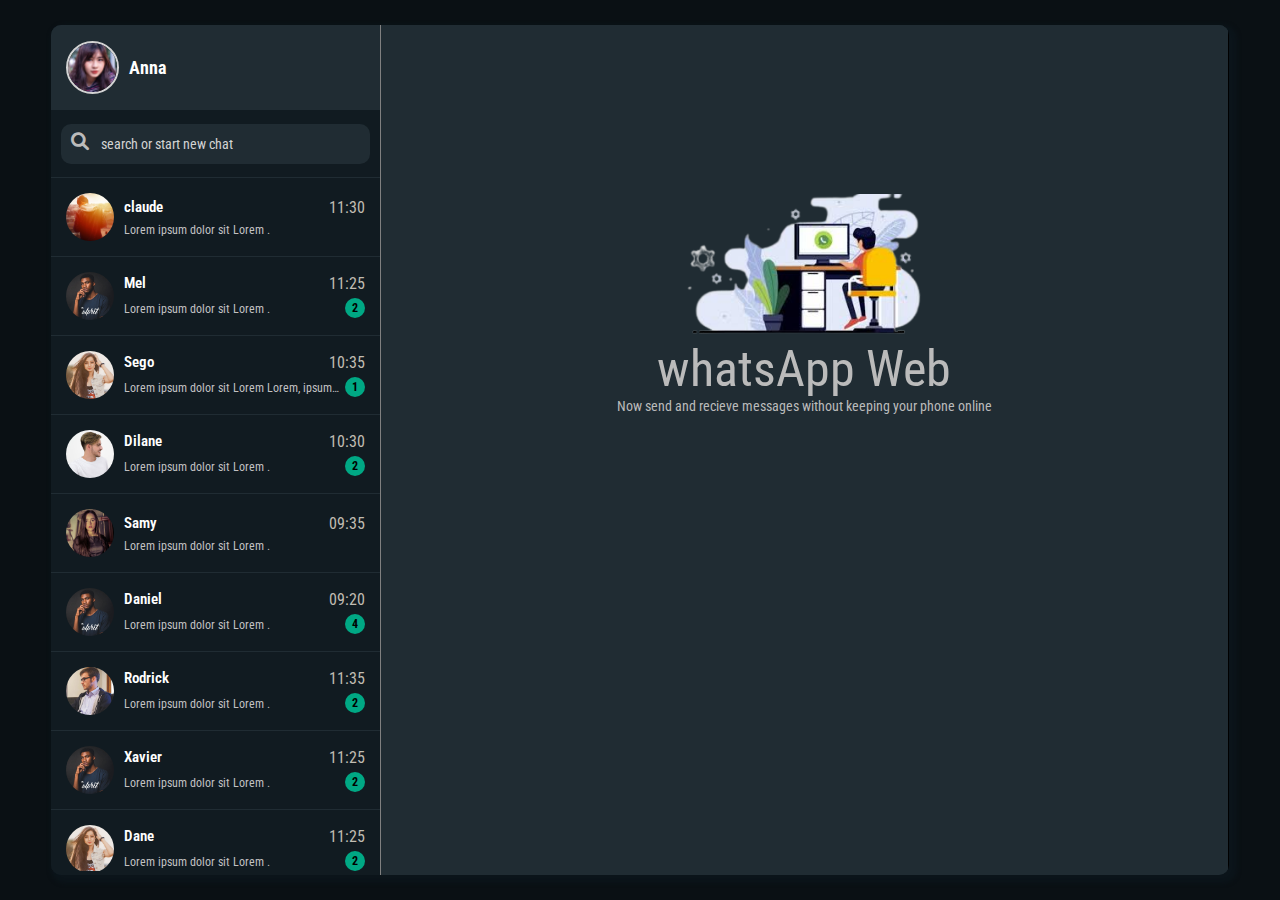
<file: whatsapp_web/index.html>
<!DOCTYPE html>
<html lang="en">

<head>
    <meta charset="UTF-8">
    <meta http-equiv="X-UA-Compatible" content="IE=edge">
    <meta name="viewport" content="width=device-width, initial-scale=1.0">
    <title>whatsapp web</title>
    <link rel="stylesheet" href="index.css" type="text/css">
    <link rel="stylesheet" href="fontawesome-free-6.1.2-web/fontawesome-free-6.1.2-web/css/all.css">
    <link rel="stylesheet" href="fontawesome-free-6.1.2-web/fontawesome-free-6.1.2-web/css/fontawesome.min.css">
</head>

<body>
    <div class="main">
        <div class="leftbox">
            <div class="navbar">
                <div class="userprofile">
                    <img src="./images/user.jpg" class="user">
                </div>
                <div class="userProfName">
                    <h4>Anna</h4>
                </div>
            </div>
            <div class="search">
                <div>
                    <input type="text" placeholder="search or start new chat">
                    <i class="fa-solid fa-magnifying-glass"></i>
                </div>
            </div>
            <div id="chatList" class="chatlist">
            </div>

        </div>
        <div class="rightbox">
            <div id="imgHolder" class="imgHolder">
                    <img src="./images/whatsaap.png" alt="cover">
                    <h4>  whatsApp  Web</h4>
                    <p>Now send and recieve messages without keeping your phone online</p>
            </div>

            <div class="navbar">

                <div class="userprofile">
                    <img id="selectedProfPic" src="./images/img1.jpg" class="user">
                </div>

                <div>
                    <h4 id="selectedUser">Claude</h4>
                    <p id="isOnline">online</p>
                </div>
                <div class="nav_icon">
                    <div><i class="fa-solid fa-magnifying-glass"></i></div>
                    <div><i class="fa-solid fa-ellipsis-vertical"></i></div>

                </div>
            </div>

            <div id="chatBox" class="chatBox">
                
            </div>
            <div class="keyboard">
                <div><i class="fa-regular fa-face-smile"></i></div>
                <div><i class="fa-solid fa-paperclip"></i></div>
                <div><input type="text" placeholder="Type a message"> </div>
                <div><i class="fa-solid fa-microphone"></i></div>
            </div>
        </div>
    </div>

    <script src="index.js"></script>
</body>

</html>
</file>
<file: whatsapp_web/index.css>
@import url("https://fonts.googleapis.com/css2?family=Roboto+Condensed:ital,wght@0,300;0,400;1,300&display=swap");

* {
  margin: 0;
  padding: 0;
  box-sizing: border-box;
  font-family: "Roboto Condensed", sans-serif;
}

:root {
  --main-color: rgb(17, 27, 33);
  --main-color-dark: rgb(10, 16, 20);
  --main-color-light: rgb(32, 44, 51);
  --main-color-lighter:  rgb(55, 76, 89);
  --grey: #bbb;
  --radius: 10px;
  --icon-size: 18px;
}

body {
  display: flex;
  justify-content: center;
  align-items: center;
  height: 100vh;
  background: var(--main-color-dark);
}

.main {
  width: 92vw;
  min-width: 60vw;
  height: calc(100vh - 50px);
  background: var(--main-color);
  border-radius: var(--radius);
  box-shadow: 4px 4px 4px 4px rgb(11, 20, 26);
  display: flex;
  overflow: hidden;
}

.main .leftbox {
  position: relative;
  flex: 26%;
  height: 100%;
  background: var(--main-color);
  border-right: 1px solid gray;
}

.main .rightbox {
  position: relative;
  flex: 70%;
  background: rgb(11, 20, 26);
  border-right: 1px solid black;
}

.imgHolder {
  position: absolute;
  background-color: rgb(32, 44, 51);
  padding: 20%;
  color: var(--grey);
  text-align: center;
  font-size: 14px;
  height: 100%;
  width: 100%;
  z-index: 12;
  transform-origin: center;
  opacity: 1;
  transition: all 250ms ease;
  overflow: hidden;
}
.imgHolder img {
  width: 50%;
}
.imgHolder h4 {
  font-weight: 400;
  font-size: 50px;
}

.main .rightbox::before {
  content: "";
  position: absolute;
  top: 0;
  left: 0;
  width: 100%;
  height: 100%;
  background: url(./images/pattern.png);
  opacity: 100%;
}

.navbar {
  position: relative;
  width: 100%;
  height: 10%;
  background: var(--main-color-light);
  display: flex;
  gap: 10px;
  align-items: center;
  padding: 0 15px;
  color: white;
}

.userProfName {
  font-size: 18px;
}

.userprofile {
  position: relative;
  width: 3.3rem;
  height: 3.3rem;
  overflow: hidden;
  border-radius: 80%;
  border: 2px solid lightgray;
  cursor: pointer;
}

.user {
  position: absolute;
  top: 0;
  left: 0;
  width: 100%;
  height: 100%;
  object-fit: cover;
}

.search {
  position: relative;
  width: 100%;
  height: 8%;
  background: var(--main-color);
  display: flex;
  justify-content: center;
  align-items: center;
  padding: 0 10px;
  border-bottom: 1px solid var(--main-color-light);
}

.search div {
  width: 100%;
}

.search div input::placeholder {
  color: lightgray;
}

.search div input {
  width: 100%;
  outline: none;
  border: none;
  background: var(--main-color-light);
  padding: 6px;
  height: 2.5rem;
  font-size: 14px;
  padding-left: 40px;
  border-radius: var(--radius);
  color: white;
}

.search div i {
  position: absolute;
  color: var(--grey);
  top: 22px;
  left: 20px;
  font-size: var(--icon-size);
}

.chatlist {
  position: relative;
  width: 100%;
  height: 81.5%;
  overflow-y: auto;
}

.chatlist .chat {
  position: relative;
  width: 100%;
  display: flex;
  align-items: center;
  padding: 15px;
  border-bottom: 0.2px solid var(--main-color-light);
  cursor: pointer;
}

.chatlist .chat_active {
  background: var(--main-color-light);
}

.chatlist .chat_active .profile {
  position: relative;
  min-width: 3rem;
  height: 3rem;
  overflow: hidden;
  border-radius: 50%;
  margin-right: 10px;
}

.chatlist .chat_active .details {
  position: relative;
  width: 100%;
}

.chatlist .chat_active .details .name {
  display: flex;
  justify-content: space-between;
  margin-bottom: 5px;
}

.chatlist .chat_active .details .name h4 {
  font-size: 15px;
  font-weight: 600;
  color: white;
}

.chatlist .chat_active .details .name .time {
  font-size: 12px;
  color: #00a884;
}

.chatlist .chat .profile {
  position: relative;
  min-width: 3rem;
  height: 3rem;
  overflow: hidden;
  border-radius: 50%;
  margin-right: 10px;
}

.chatlist .chat .details {
  position: relative;
  width: 100%;
}

.chatlist .chat .details .name {
  display: flex;
  justify-content: space-between;
  margin-bottom: 5px;
}

.chatlist .chat .details .name h4 {
  font-size: 15px;
  font-weight: 600;
  color: white;
}

.chatlist .chat .details .name .time {
  font-size: 12px;
  color: #00a884;
}

.message {
  display: flex;
  justify-content: space-between;
  align-items: center;
}

.message p {
  color: rgb(193, 193, 193);
  display: -webkit-box;
  -webkit-line-clamp: 1;
  font-size: 12.4px;
  -webkit-box-orient: vertical;
  overflow: hidden;
  text-overflow: ellipsis;
}

.message b {
  background: #00a884;
  min-width: 20px;
  height: 20px;
  border-radius: 50%;
  display: flex;
  justify-content: center;
  align-items: center;
  font-size: 12px;
}

.navbar p {
  color: var(--grey);
  font-size: 12px;
}

.chat:hover {
  background: #2a3942;
}

.chat:focus {
  background: #2a3942;
}

.nav_icon {
  display: flex;
  width: 4rem;
  justify-content: space-between;
  margin-left: 80%;
}

.chatBox {
  color: white;
  font-size: 13px;
  font-weight: 100;
  position: relative;
  height: 80%;
  overflow-y: scroll;
  padding: 40px;
  display: grid;
  width: 100%;
}

.reciever {
  position: relative;
  right: 0;
  max-width: 40%;
  background: #00a884;
  margin: 4px;
  padding: 10px;
  border-radius: 10px;
  margin-left: auto;
}

.reciever span {
  color: var(--grey);
  font-size: 12px;
  float: right;
}

.sender span {
  color: var(--grey);
  font-size: 12px;
  float: right;
}

.sender {
  position: relative;
  right: 0;
  max-width: 40%;
  background: #202c33;
  margin: 4px;
  padding: 10px;
  border-radius: 10px;
}

.keyboard {
  display: flex;
  position: relative;
  overflow: hidden;
  justify-content: space-between;
  background: var(--main-color);
  width: 100%;
  height: 10%;
  padding: 0px 18px;
  color: var(--grey);
  align-items: center;
  font-size: var(--icon-size);
}

.keyboard input {
  width: 57vw;
  outline: none;
  border: none;
  background: var(--main-color-light);
  padding: 6px;
  height: 3.2rem;
  font-size: 14px;
  padding-left: 40px;
  border-radius: 10px;
  color: #fff;
}

::-webkit-scrollbar {
    display: block;
    width: 5px;
    height: 10px;
}
::-webkit-scrollbar-track {
    background: transparent;
}
    
::-webkit-scrollbar-thumb {
    background-color: var(--main-color-lighter);
    border-radius: 5px;
    height: 5px;
}

::-webkit-scrollbar-track-piece:end {
    background: transparent;
    margin-bottom: 10px; 
}

::-webkit-scrollbar-track-piece:start {
    background: transparent;
    margin-top: 10px;
}
</file>
